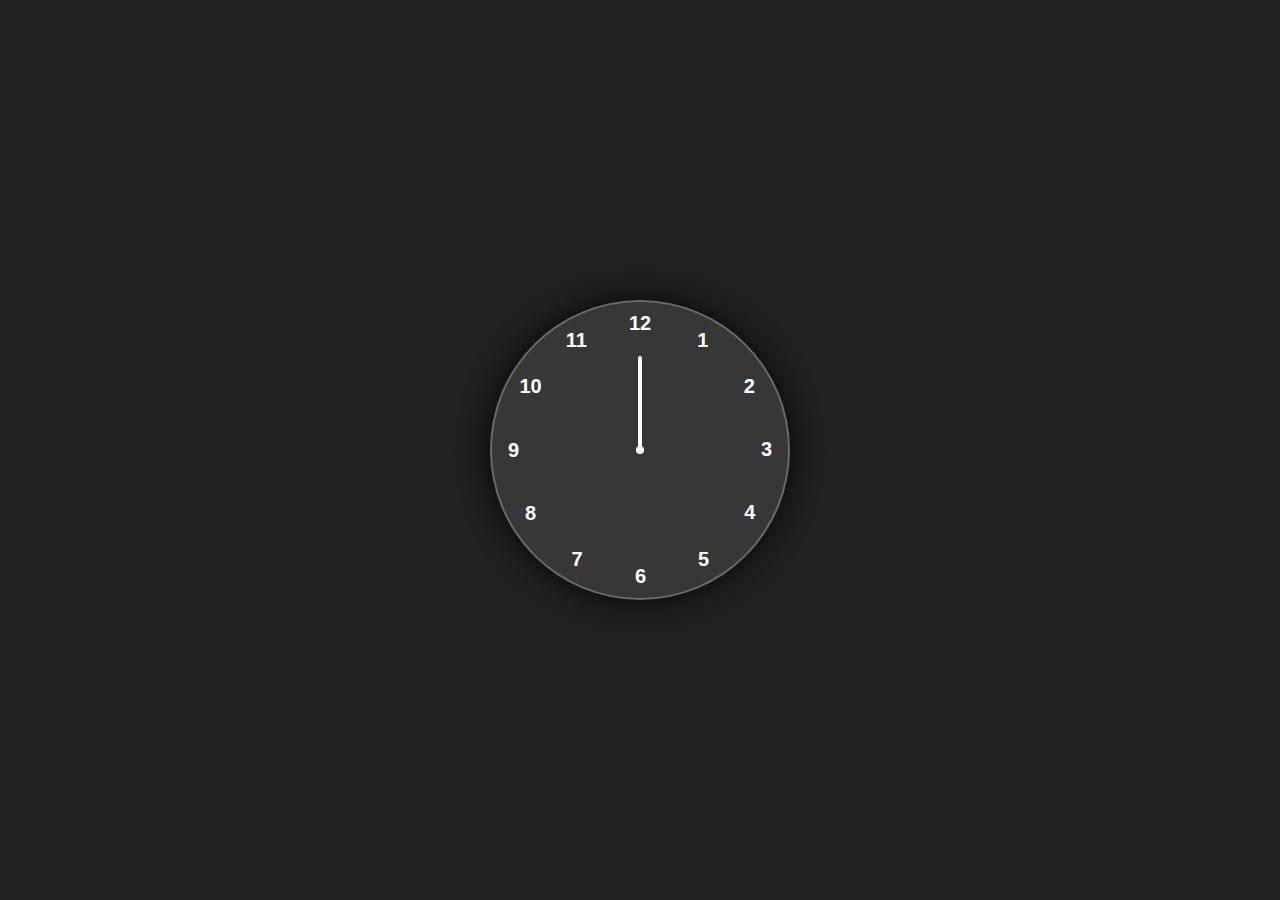
<file: AnalogClock/index.html>
<!DOCTYPE html>
<html lang="en">
<head>
    <meta charset="UTF-8">
    <meta name="viewport" content="width=device-width, initial-scale=1.0">
    <title>Analog Clock</title>
    <link rel="stylesheet" href="style.css">
</head>
<body>
    <div class="container">
        <div class="clock">
            <div style="--clr:#ff3d58 ; --h:72px ;" id="hour" class="hand"><i></i></div>
            <div style="--clr:#00a6ff ; --h:84px ;" id="min" class="hand"><i></i></div>
            <div style="--clr:#ffffff ; --h:94px ;" id="sec" class="hand"><i></i></div>
            <span style="--i:1"><b>1</b></span>
            <span style="--i:2"><b>2</b></span>
            <span style="--i:3"><b>3</b></span>
            <span style="--i:4"><b>4</b></span>
            <span style="--i:5"><b>5</b></span>
            <span style="--i:6"><b>6</b></span>
            <span style="--i:7"><b>7</b></span>
            <span style="--i:8"><b>8</b></span>
            <span style="--i:9"><b>9</b></span>
            <span style="--i:10"><b>10</b></span>
            <span style="--i:11"><b>11</b></span>
            <span style="--i:12"><b>12</b></span>
        </div>
    </div>
    <script src="script.js"></script>
</body>
</html>
</file>
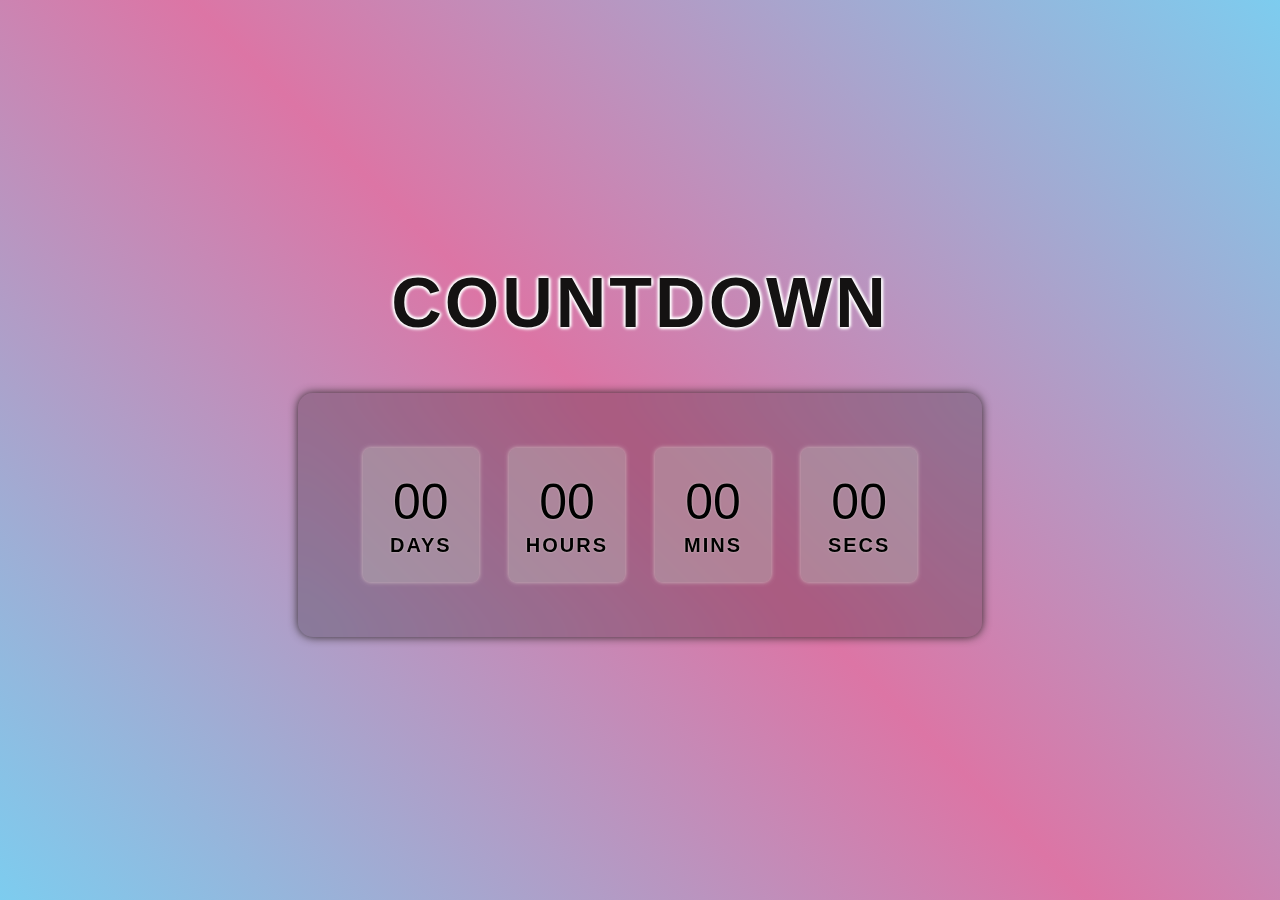
<file: CountdownTimer/index.html>
<!DOCTYPE html>
<html lang="en">
<head>
    <meta charset="UTF-8">
    <meta name="viewport" content="width=device-width, initial-scale=1.0">
    <title>Countdown Timer</title>
    <link rel="stylesheet" href="style.css">
</head>
<body>
    <h1>COUNTDOWN</h1>
    <div class="countdown">
       
        <div class="timer">
            <span class="time" id="days">00</span>
            <span class="status">Days</span>
        </div>
        <div class="timer">
            <span class="time" id="hours">00</span>
            <span class="status">Hours</span>
        </div>
        <div class="timer">
            <span class="time" id="mins">00</span>
            <span class="status">Mins</span>
        </div>
        <div class="timer">
            <span class="time" id="secs">00</span>
            <span class="status">Secs</span>
        </div>
    </div>
    <script src="script.js" defer></script>
</body>
</html>
</file>
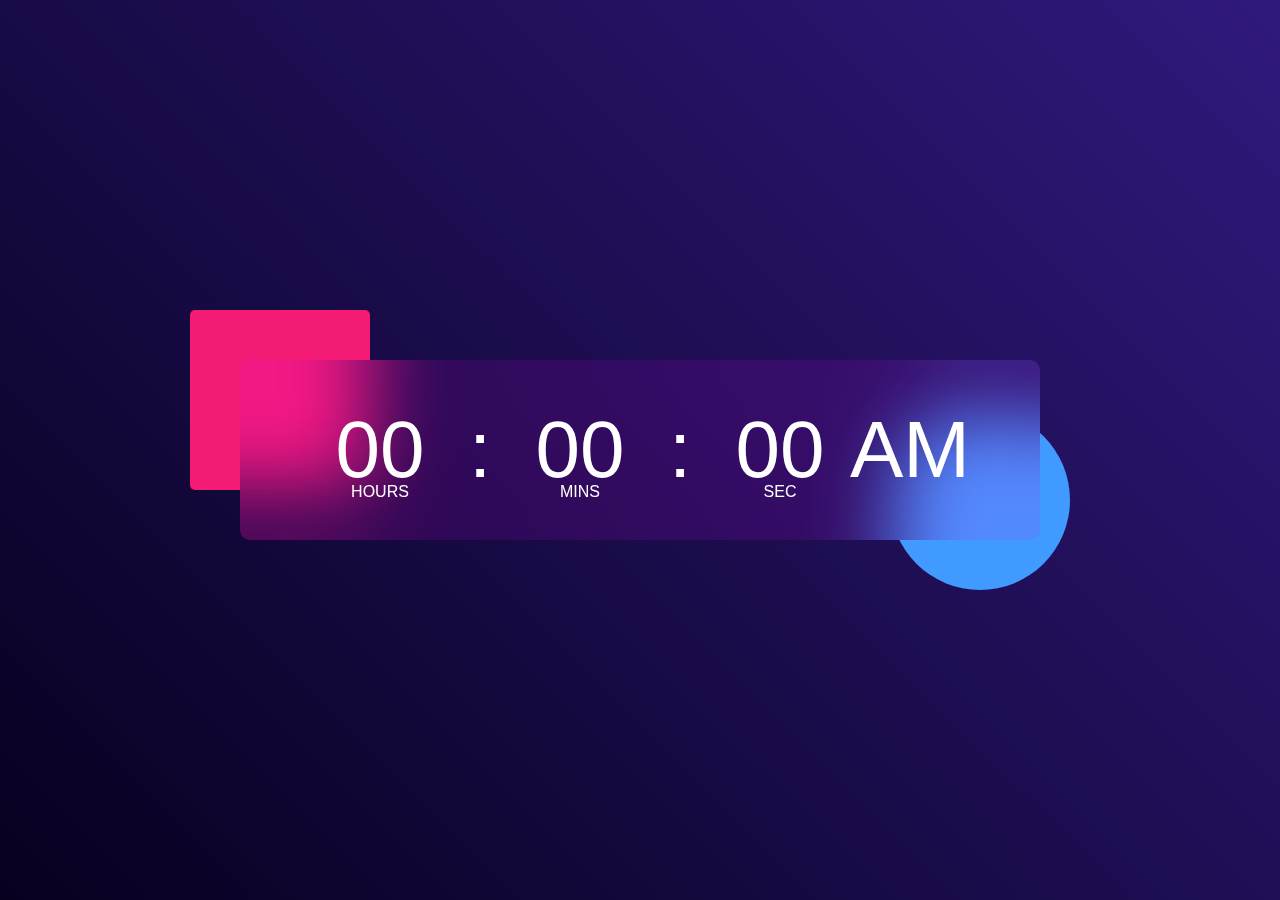
<file: DigitalClock/index.html>
<!DOCTYPE html>
<html lang="en">
<head>
    <meta charset="UTF-8">
    <meta name="viewport" content="width=device-width, initial-scale=1.0">
    <title>Digital clock</title>
    <link rel="stylesheet" href="style.css">
</head>
<body>
    <div class="hero">
        <div class="container">
            <div class="clock">
               <span id="hrs">00</span>
               <span>:</span>
               <span id="min">00</span>
               <span>:</span>
               <span id="sec">00</span>
               <span id="session">AM</span>
            </div>
        </div>

    </div>
    <script src="script.js"></script>
</body>
</html>
</file>
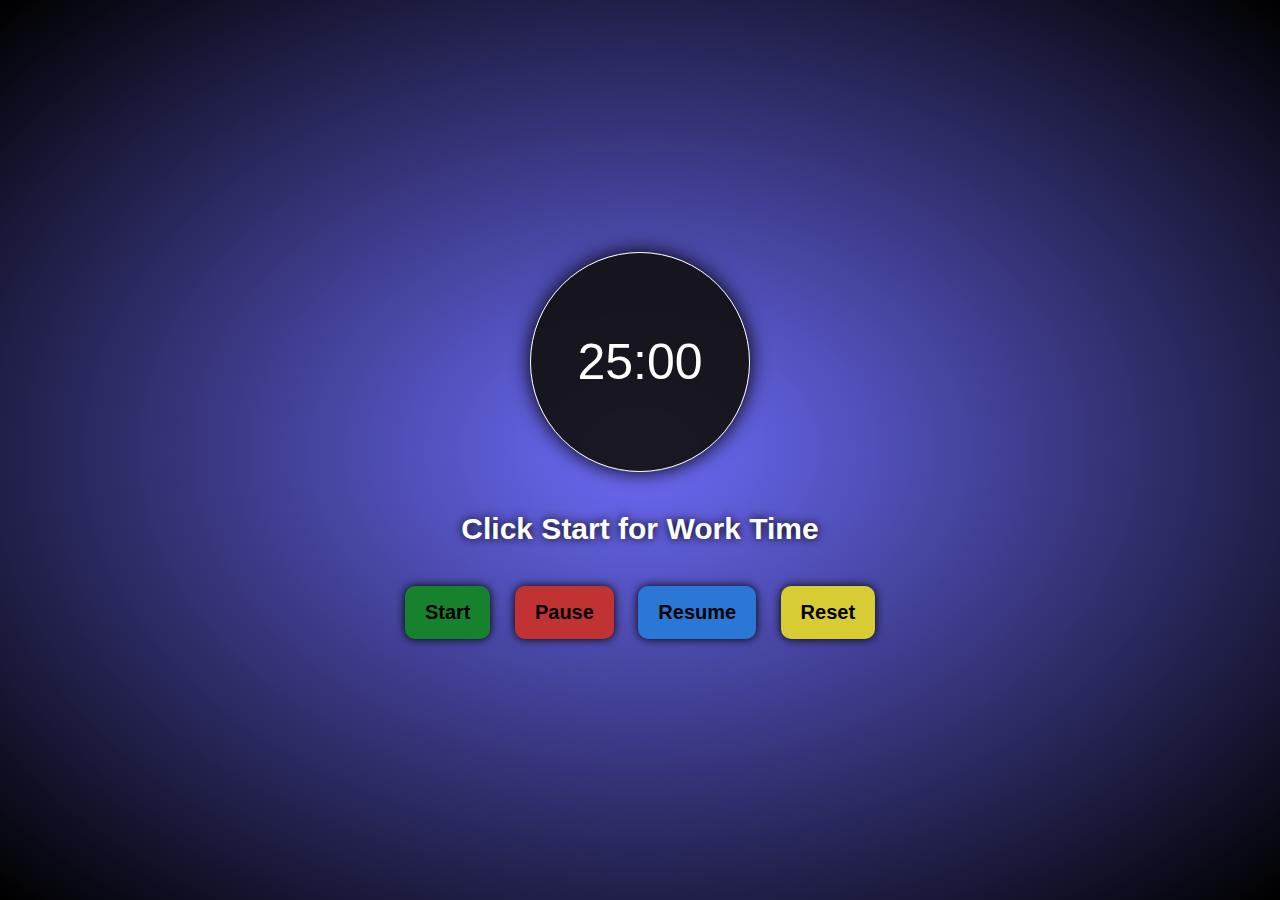
<file: PomodoroClock/index.html>
<!DOCTYPE html>
<html lang="en">
<head>
    <meta charset="UTF-8">
    <meta name="viewport" content="width=device-width, initial-scale=1.0">
    <title>Pomodoro Clock</title>
    <link rel="stylesheet" href="style.css">
</head>
<body>
    <div class="container">
        <div class="timer">
            25:00
        </div>
        <div class="status">Click Start for Work Time</div>
        <div class="buttons">
            <button class="btn" id="startBtn" style="background-color: rgb(23, 130, 45);">Start</button>
            <button class="btn" id="pauseBtn" style="background-color: rgb(193, 50, 50);">Pause</button>
            <button class="btn" id="resumeBtn" style="background-color: rgb(42, 119, 214);">Resume</button>
            <button class="btn" id="resetBtn" style="background-color: rgb(215, 204, 51);">Reset</button>
        </div>
        <div class="pomoCountsDisplay">
            <span class="count">0</span>
            <p>Pomodoro is Completed</p>
        </div>
        
    </div>
    <script src="script.js"></script>
</body>
</html>
</file>
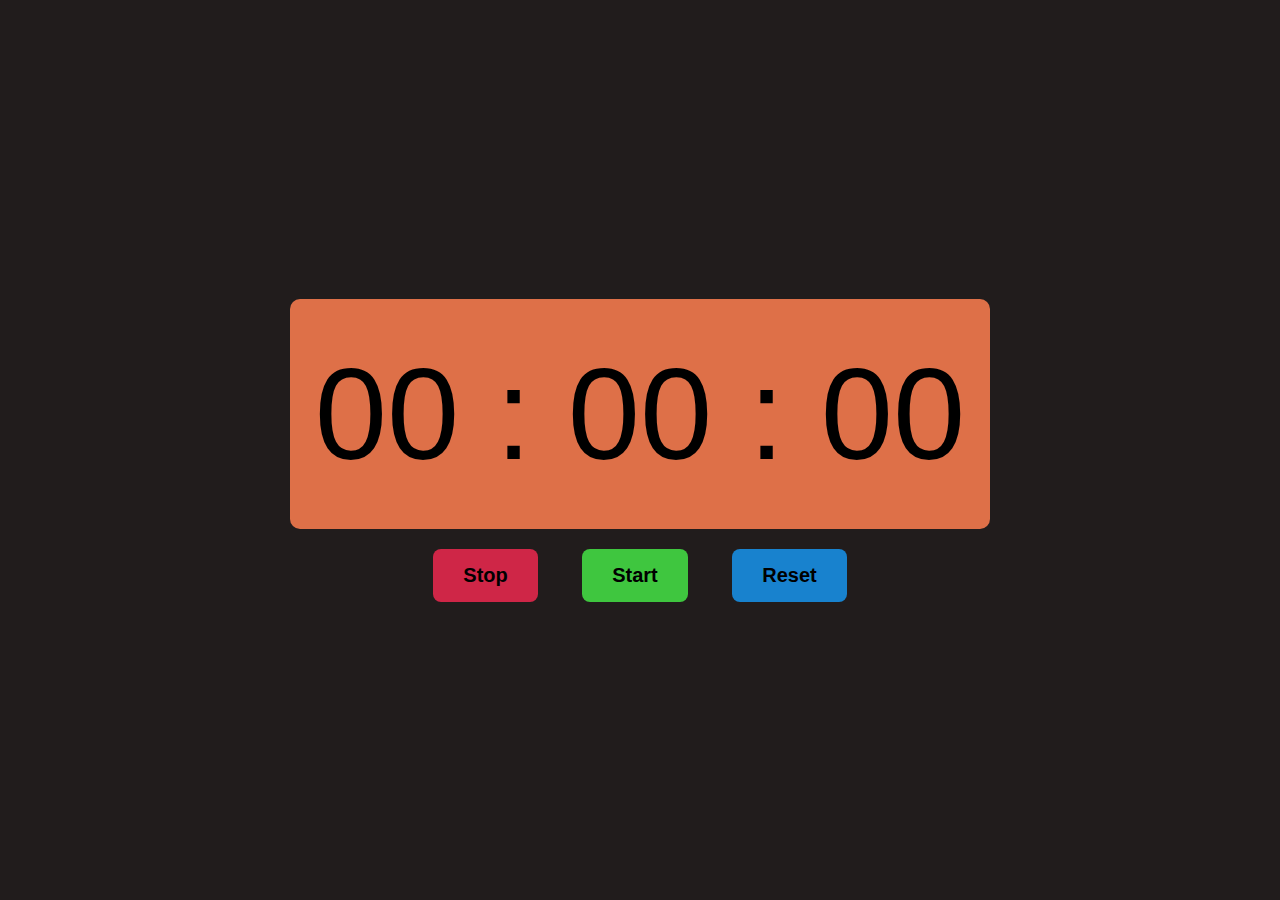
<file: StopWatch/index.html>
<!DOCTYPE html>
<html lang="en">
<head>
    <meta charset="UTF-8">
    <meta name="viewport" content="width=device-width, initial-scale=1.0">
    <title>StopWatch</title>
    <link rel="stylesheet" href="style.css">
</head>
<body>
    <div class="container">
        <div id="displaytime" class="time">
            00 : 00 : 00
        </div>
        <div class="buttons">
        <button style="background-color: rgb(207, 38, 71);"class="btn" id="stopbtn">Stop</button>
        <button style="background-color: rgb(63, 198, 63);"class="btn" id="startbtn">Start</button>
        <button style="background-color: rgb(24, 130, 206);"class="btn" id="resetbtn">Reset</button>
    </div>
    </div>
    <script src="script.js"></script>
</body>
</html>
</file>
<file: AnalogClock/style.css>
*{
    padding:0;
    margin:0;
    font-family: sans-serif;
    box-sizing: border-box;
    color: #fff;
}
body{
    display: flex;
    justify-content: center;
    align-items: center;
    min-height: 100vh;
    background-color: #212121;
}
.container{
    position: relative;
}
.clock{
    width: 300px;
    height: 300px;
    border-radius: 50%;
    background-color:rgba(255,255,255,0.1) ;
    border: 2px solid rgba(255,255,255,0.25);
    box-shadow: 0px 0px 30px rgba(0,0,0,0.9);
    display: flex;
    justify-content: center;
    align-items: center;
}
.clock span{
    position: absolute;
    transform: rotate(calc(30deg*var(--i)));
    inset: 12px;
    text-align: center;
}
.clock span b{
    transform: rotate(calc(-30deg*var(--i)));
    display: inline-block;
    font-size: 20px;
}
.clock::before{
    content: "";
    position: absolute;
    width: 8px;
    height: 8px;
    border-radius: 50%;
    background-color: #fff;
    z-index: 1;
}
.hand{
    position: absolute;
    display: flex;
    justify-content: center;
    align-items: flex-end;
}
.hand i{
    position: absolute;
    background-color: var(--clr);
    width: 4px;
    height: var(--h);
    border-radius:8px ;
}
</file>
<file: CountdownTimer/style.css>
*{
    margin: 0;
    padding: 0;
    box-sizing: border-box;
    font-family: sans-serif;
}

body{
    width: 100%;
    height: 100vh;
    background: linear-gradient(45deg,rgba(55, 177, 230, 0.652),rgb(220, 117, 165),rgba(55, 177, 230, 0.652));
    display: flex;
    align-items: center;
    justify-content: center;
    flex-direction: column;
}
h1{
    font-size: 70px;
    margin-bottom: 20px;
    text-shadow: -2px 0px 3px white,2px 0px 3px white,0px -2px 3px white,0px 2px 3px white;
    color: rgb(20, 18, 18);
    letter-spacing: 3px;

}
.countdown{
    margin-top: 30px;
    padding: 40px 50px;
    background-color: rgba(0, 0, 0, 0.218);
    display: flex;
    align-items: center;
    justify-content: center;
    border-radius:15px ;
    box-shadow:0px 0px 10px rgb(45, 39, 39) ;
    backdrop-filter: blur(20px);
}
.timer{
    min-width: 100px;
    max-width: 160px;
    padding: 25px;
    margin: 15px;
    background-color: rgba(186, 180, 180, 0.414);
    width: 100%;
    display: flex;
    align-items: center;
    flex-direction: column;
    border-radius:8px;
    box-shadow: 0px 0px 4px rgb(212, 198, 198);
    transition: background-color 0.5s ease-in;
}
.time{
    font-size: 50px;
    text-shadow: 0px 0px 2px rgb(212, 198, 198);
}
.status{
    margin-top: 3px;
    font-size: 20px;
    font-weight: 700;
    text-shadow: 0px 0px 2px rgb(212, 198, 198);
    text-transform: uppercase;
    letter-spacing: 2px;
}
.timer:hover{
    background-color:rgba(0, 0, 0, 0.301) ;
}

@media screen and (max-width:1024px) {
    .countdown{
        flex-wrap: wrap;
        padding: 10px 20px;
    }
    
    h1{
        font-size: 50px;
        margin-bottom: 0;
    }
    .timer .time{
        font-size: 30px;
    }
    .timer .status{
        font-size: 15px;
    }
}
</file>
<file: DigitalClock/style.css>
*{
    margin:0;
    padding:0;
    box-sizing: border-box;
    font-family: sans-serif;
}
.hero{
    width: 100%;
    min-height: 100vh;
    background: linear-gradient(45deg,#08001f,#30197d);
    color: #fff;
    /* display: flex;
    align-items: center;
    justify-content: center; */
    position: relative;
}
.container{
    width: 800px;
    height: 180px;
    position: absolute;
    top: 50%;
    left: 50%;
    transform: translate(-50%,-50%);
}
.clock{
    width: 100%;
    height: 100%;
    background-color: rgba(235,0,255,0.11);
    border-radius: 10px;
    display: flex;
    align-items: center;
    justify-content: center;
    backdrop-filter: blur(40px);
}
.container::before{
    content: "";
    width: 180px;
    height: 180px;
    background-color: #f41b75;
    border-radius: 5px;
    position: absolute;
    left: -50px;
    top: -50px;
    z-index: -1;
}
.container::after{
    content: "";
    width: 180px;
    height: 180px;
    background-color: #419aff;
    border-radius: 50%;
    position: absolute;
    right: -30px;
    bottom: -50px;
    z-index: -1;
}
.clock span{
    font-size: 80px;
    width: 100px;
    display: inline-block;
    text-align: center;
    position: relative;
}
.clock span::after{
    font-size: 16px;
    position: absolute;
    bottom: -5px;
    left: 50%;
    transform: translateX(-50%);
}
#hrs::after{
    content:'HOURS';
}
#min::after{
    content:'MINS';
}
#sec::after{
    content: 'SEC';
}
#session{
    margin-left: 20px;
}
</file>
<file: PomodoroClock/style.css>
* {
  margin: 0;
  padding: 0;
  font-family: sans-serif;
  box-sizing: border-box;
}
body {
  width: 100%;
  height: 100vh;
  background: radial-gradient(rgba(66, 63, 246, 0.773), black);
  display: flex;
  align-items: center;
  justify-content: center;
}
.container {
  display: flex;
  align-items: center;
  justify-content: center;
  flex-direction: column;
}
.timer {
  width: 220px;
  height: 220px;
  border-radius: 50%;
  background-color: rgba(17, 16, 16, 0.922);
  display: flex;
  align-items: center;
  justify-content: center;
  color: white;
  font-size: 50px;
  margin-bottom: 40px;
  box-shadow: 0px 0px 20px black;
  border: 0.01px solid white;
}
.status {
  color: white;
  font-size: 30px;
  font-weight: 700;
  text-shadow: 0px 0px 10px black;
  font-family: "Lucida Sans", "Lucida Sans Regular", "Lucida Grande",
    "Lucida Sans Unicode", Geneva, Verdana, sans-serif;
  margin-bottom: 30px;
}
.btn {
  outline: none;
  border: none;
  padding: 15px 20px;
  margin: 10px;
  border-radius: 10px;
  font-size: 20px;
  box-shadow: 0px 0px 10px black;
  font-weight: 700;
  transition: 0.5s ease-in-out;
}
.btn:hover {
  transform: scale(1.1);
}
.pomoCountsDisplay {
  display: none;
  margin-top: 20px;
  text-align: center;
  animation: swipe-up 1s ease-in;
}
span {
  font-size: 50px;
  font-weight: 700;
  color: white;
}
.pomoCountsDisplay p {
  font-size: 20px;
  font-weight: 600;
  color: white;
}
@keyframes swipe-up {
  0% {
    opacity: 0;
    transform: translateY(50%);
  }
  100% {
    opacity: 1;
    transform: translateY(0);
  }
}
</file>
<file: StopWatch/style.css>
*{
    padding:0;
    margin:0;
    box-sizing: border-box;
    font-family: sans-serif;
}
.container{
    padding: 100px;
    width: 100%;
    height: 100vh;
    display: flex;
    align-items: center;
    justify-content: center;
    flex-direction: column;
    background-color: rgb(33, 28, 28);
}
.time{
    padding: 10px;
    height: 230px;
    width: 700px;
    background-color:rgba(255, 127, 80, 0.852);
    border-radius: 10px;
    display: flex;
    align-items: center;
    justify-content: center;
    font-size: 130px;
}
.buttons{
    margin-top: 20px;
}
.btn{
    border: none;
    outline: none;
    padding: 15px 30px;
    border-radius: 8px;
    font-size: 20px;
    margin: 0 20px;
    font-weight: 700;
}
.btn:hover{
    box-shadow: 2px 3px 5px rgb(77, 77, 68);
}
</file>
